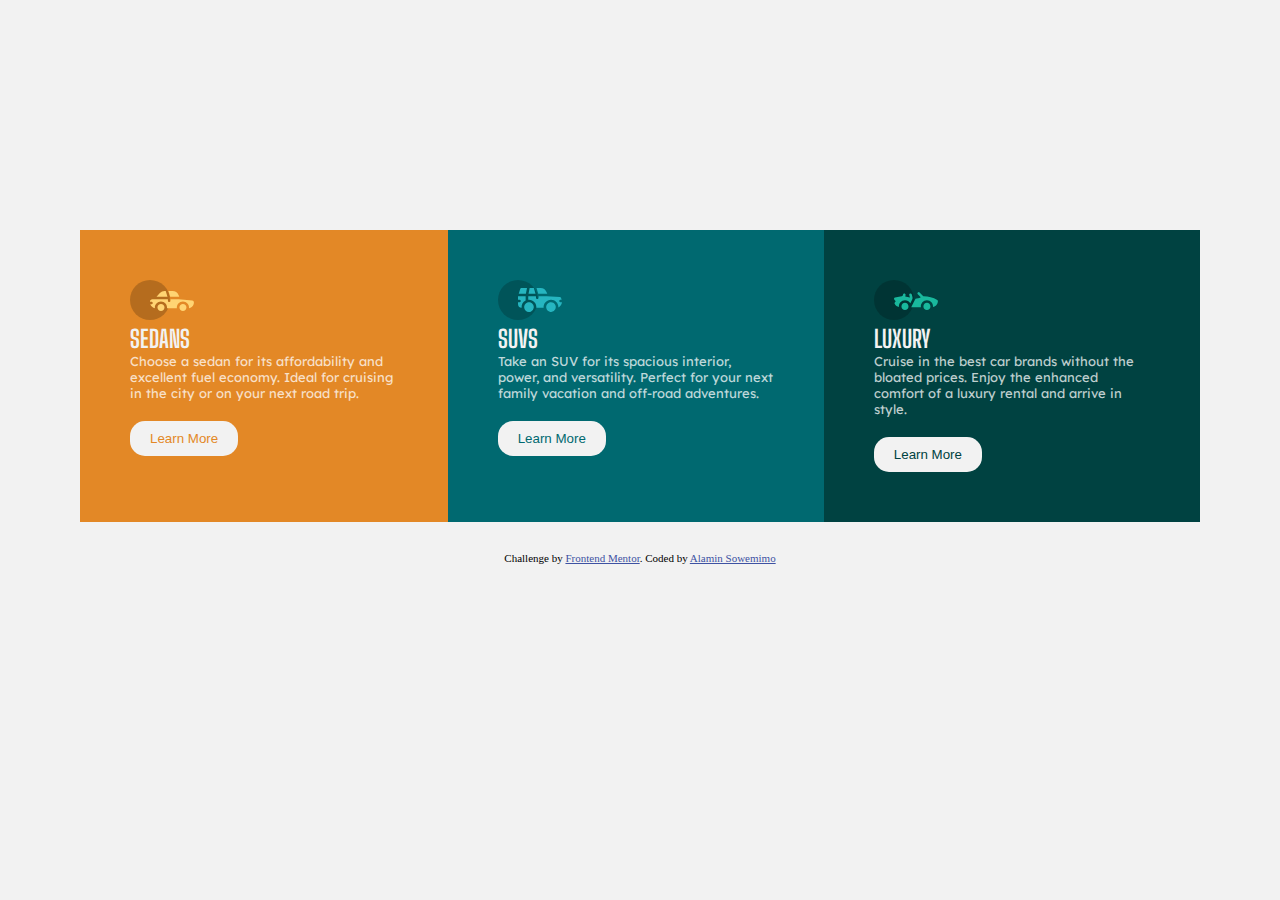
<file: week 5 tasks/index.html>
<!DOCTYPE html>
<html lang="en">
  <head>
    <meta charset="UTF-8" />
    <meta name="viewport" content="width=device-width, initial-scale=1.0" />
    <link rel="stylesheet" type="text/css" href="style.css" />
    <link rel="preconnect" href="https://fonts.googleapis.com" />
    <link rel="preconnect" href="https://fonts.gstatic.com" crossorigin />
    <link
      href="https://fonts.googleapis.com/css2?family=Barlow+Semi+Condensed:wght@500;600&family=Big+Shoulders+Display:wght@700&family=Lexend+Deca&display=swap"
      rel="stylesheet"
    />
    <!-- displays site properly based on user's device -->

    <link
      rel="icon"
      type="image/png"
      sizes="32x32"
      href="./images/favicon-32x32.png"
    />

    <title>Frontend Mentor | 3-column preview card component</title>

    <!-- Feel free to remove these styles or customise in your own stylesheet 👍 -->
    <style></style>
  </head>
  <body>
    <main>
      <div class="container">
        <div class="card_1">
          <img src="./images/icon-sedans.svg" alt="Sedans" class="icon_img" />
          <h2>SEDANS</h2>
          <p>
            Choose a sedan for its affordability and excellent fuel economy.
            Ideal for cruising in the city or on your next road trip.
          </p>
          <button style="color: hsl(31, 77%, 52%)">Learn More</button>
        </div>

        <div class="card_2">
          <img src="./images/icon-suvs.svg" alt="SUVs" class="icon_img" />
          <h2>SUVS</h2>
          <p>
            Take an SUV for its spacious interior, power, and versatility.
            Perfect for your next family vacation and off-road adventures.
          </p>
          <button style="color: hsl(184, 100%, 22%)">Learn More</button>
        </div>

        <div class="card_3">
          <img src="./images/icon-luxury.svg" alt="Luxury" class="icon_img" />
          <h2>LUXURY</h2>
          <p>
            Cruise in the best car brands without the bloated prices. Enjoy the
            enhanced comfort of a luxury rental and arrive in style.
          </p>
          <button style="color: hsl(179, 100%, 13%)">Learn More</button>
        </div>
      </div>
    </main>

    <footer>
      <div class="attribution">
        Challenge by
        <a href="https://www.frontendmentor.io?ref=challenge" target="_blank"
          >Frontend Mentor</a
        >. Coded by
        <a href="https://www.instagram.com/_hoinoshoya/">Alamin Sowemimo</a>
      </div>
    </footer>
  </body>
</html>
</file>
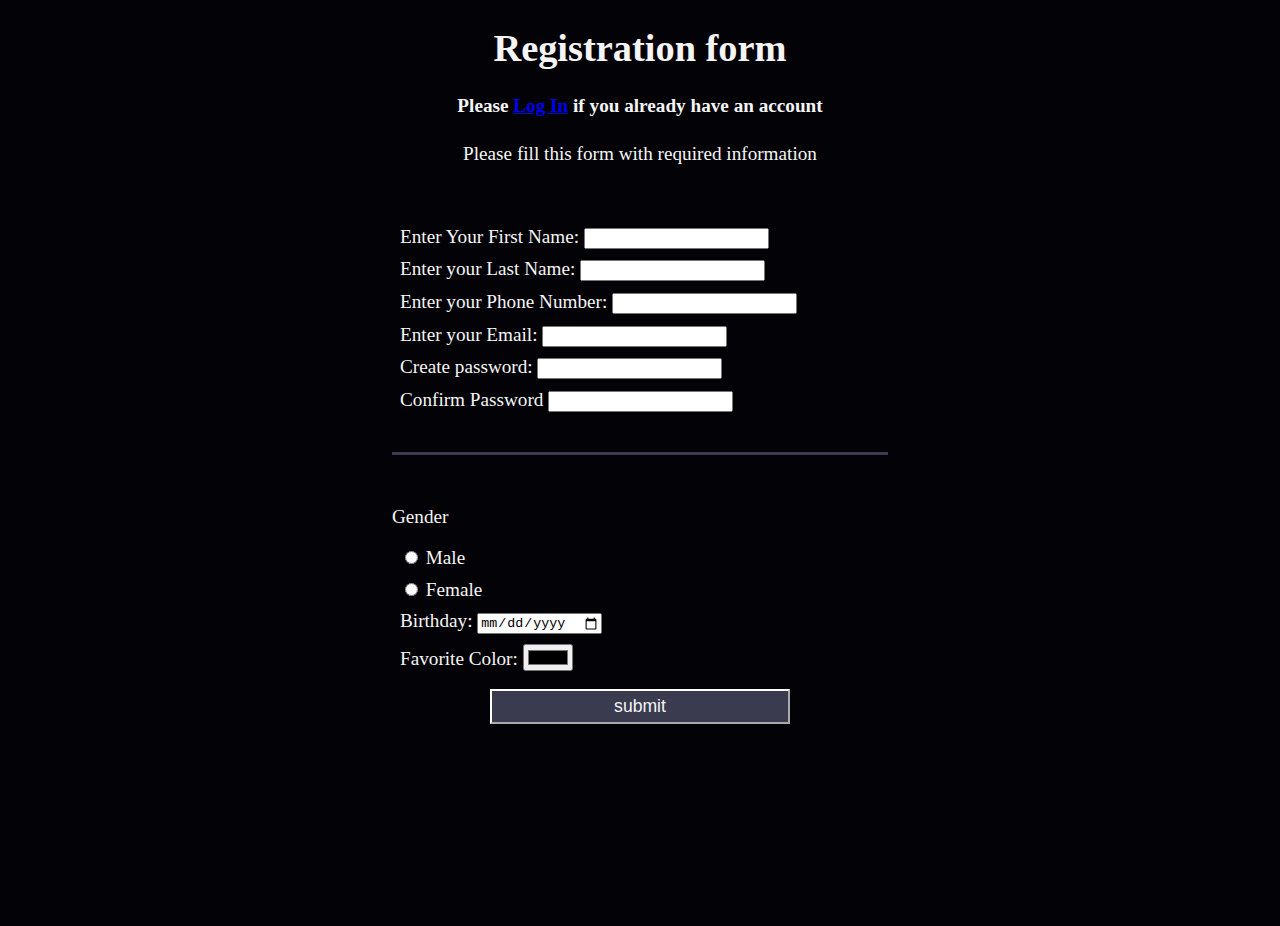
<file: week4 tasks/index.html>
<!DOCTYPE html>
<html lang="en">
  <head>
    <meta charset="UTF-8" />
    <meta http-equiv="X-UA-Compatible" content="IE=edge" />
    <meta name="viewport" content="width=device-width, initial-scale=1.0" />
    <link rel="stylesheet" href="styles.css" type="text/css" />
    <title>Registration</title>
  </head>
  <body>
    <header>
      <h1>Registration form</h1>

      <h4>
        Please <a href="./login.html">Log In</a> if you already have an account
      </h4>
      <p>Please fill this form with required information</p>
    </header>

    <main>
      <form action="./success.html">
        <fieldset>
          <label>
            Enter Your First Name:
            <input type="text" name="first-name" required />
          </label>
          <label>
            Enter your Last Name:
            <input type="text" name="first-name" required />
          </label>
          <label>
            Enter your Phone Number:
            <input type="tel" name="telephone" required />
          </label>
          <label
            >Enter your Email: <input type="email" name="email" required
          /></label>
          <label>
            Create password:
            <input type="password" name="password" required />
          </label>
          <label>
            Confirm Password
            <input type="password" name="password" required />
          </label>
        </fieldset>
        <fieldset>
          <p>Gender</p>
          <label> <input type="radio" name="gender" required /> Male </label>
          <label> <input type="radio" name="gender" required /> Female </label>

          <label>
            Birthday: <input type="date" name="birthday" required />
          </label>
          <label>
            Favorite Color:
            <input type="color" name="color" />
          </label>

          <input type="submit" value="submit" />
        </fieldset>
      </form>
    </main>
  </body>
</html>
</file>
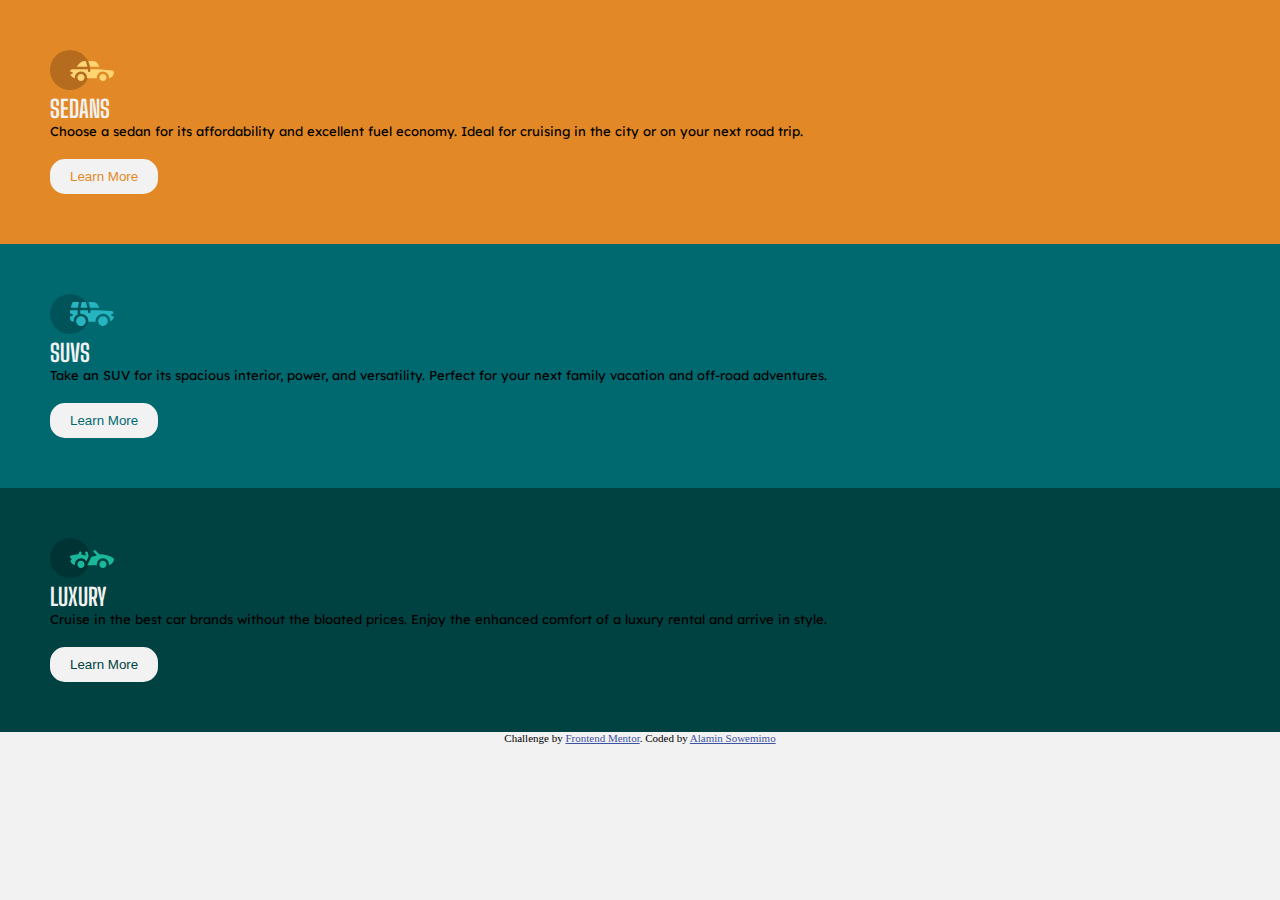
<file: week 5 tasks/grid.html>
<!DOCTYPE html>
<html lang="en">
  <head>
    <meta charset="UTF-8" />
    <meta name="viewport" content="width=device-width, initial-scale=1.0" />
    <link rel="stylesheet" type="text/css" href="style.css" />
    <link rel="preconnect" href="https://fonts.googleapis.com" />
    <link rel="preconnect" href="https://fonts.gstatic.com" crossorigin />
    <link
      href="https://fonts.googleapis.com/css2?family=Barlow+Semi+Condensed:wght@500;600&family=Big+Shoulders+Display:wght@700&family=Lexend+Deca&display=swap"
      rel="stylesheet"
    />
    <!-- displays site properly based on user's device -->

    <link
      rel="icon"
      type="image/png"
      sizes="32x32"
      href="./images/favicon-32x32.png"
    />

    <title>Frontend Mentor | 3-column preview card component</title>

    <!-- Feel free to remove these styles or customise in your own stylesheet 👍 -->
    <style></style>
  </head>
  <body>
    <main>
      <div class="grid-container">
        <div class="card_1">
          <img src="./images/icon-sedans.svg" alt="Sedans" class="icon_img" />
          <h2>SEDANS</h2>
          <p>
            Choose a sedan for its affordability and excellent fuel economy.
            Ideal for cruising in the city or on your next road trip.
          </p>
          <button style="color: hsl(31, 77%, 52%)">Learn More</button>
        </div>

        <div class="card_2">
          <img src="./images/icon-suvs.svg" alt="SUVs" class="icon_img" />
          <h2>SUVS</h2>
          <p>
            Take an SUV for its spacious interior, power, and versatility.
            Perfect for your next family vacation and off-road adventures.
          </p>
          <button style="color: hsl(184, 100%, 22%)">Learn More</button>
        </div>

        <div class="card_3">
          <img src="./images/icon-luxury.svg" alt="Luxury" class="icon_img" />
          <h2>LUXURY</h2>
          <p>
            Cruise in the best car brands without the bloated prices. Enjoy the
            enhanced comfort of a luxury rental and arrive in style.
          </p>
          <button style="color: hsl(179, 100%, 13%)">Learn More</button>
        </div>
      </div>
    </main>

    <footer>
      <div class="attribution">
        Challenge by
        <a href="https://www.frontendmentor.io?ref=challenge" target="_blank"
          >Frontend Mentor</a
        >. Coded by
        <a href="https://www.instagram.com/_hoinoshoya/">Alamin Sowemimo</a>
      </div>
    </footer>
  </body>
</html>
</file>
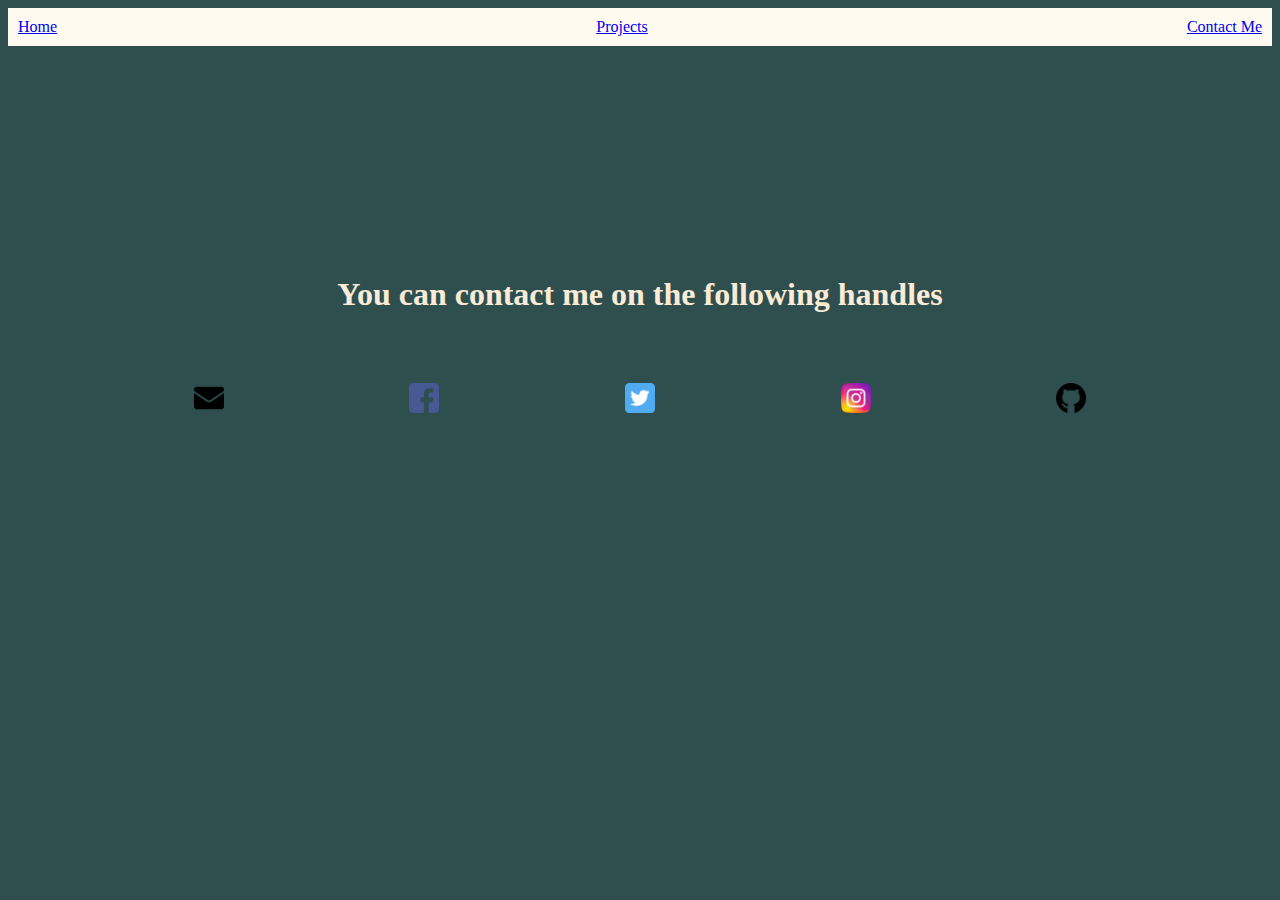
<file: week3 tasks/contact.html>
<!DOCTYPE html>
<html lang="en">
<head>
    <meta charset="UTF-8">
    <meta http-equiv="X-UA-Compatible" content="IE=edge">
    <meta name="viewport" content="width=device-width, initial-scale=1.0">
    <title>Contact Me</title>
</head>
<body style="background-color:darkslategray; color:antiquewhite">
    <header>
        <nav style="background-color: floralwhite; display: flex; align-items:center; justify-content:space-between; padding: 10px;">
            
            <a href="./home.html">Home</a></li>
             <a href="./projects.html">Projects</a></li>
             <a href="./contact.html">Contact Me</a></li>
           
          </nav>
    </header>
    <main style="margin-top: 230px;" id="contact">
            <h1 style="text-align: center;">You can contact me on the following handles</h1>
            <div class="socials" style="display: flex; justify-content:space-evenly; margin-top: 70px;">
            <a href="mailto:@alamindayo@gmail.com">
                <img src="./images/email.png" alt="Email" style="width: 30px; height:auto;"></a>
                <a href="https://web.facebook.com/sowemimo.alamin/">
                    <img src="./images/facebook.png" alt="Facebook" style="width: 30px; height:auto;">
               
            </a>
            <a href="https://twitter.com/_omodayo"><img src="./images/twitter.png" alt="Twitter" style="width: 30px; height:auto;"></a>
            <a href="https://www.instagram.com/_hoinoshoya/"><img src="./images/instagram.png" alt="Instagram" style="width: 30px; height:auto;"></a>
                <a href="https://github.com/Alampo"><img src="./images/github.png" alt="Github" style="width: 30px; height:auto;"></a>
            </div>
    </main>
</body>
</html>
</file>
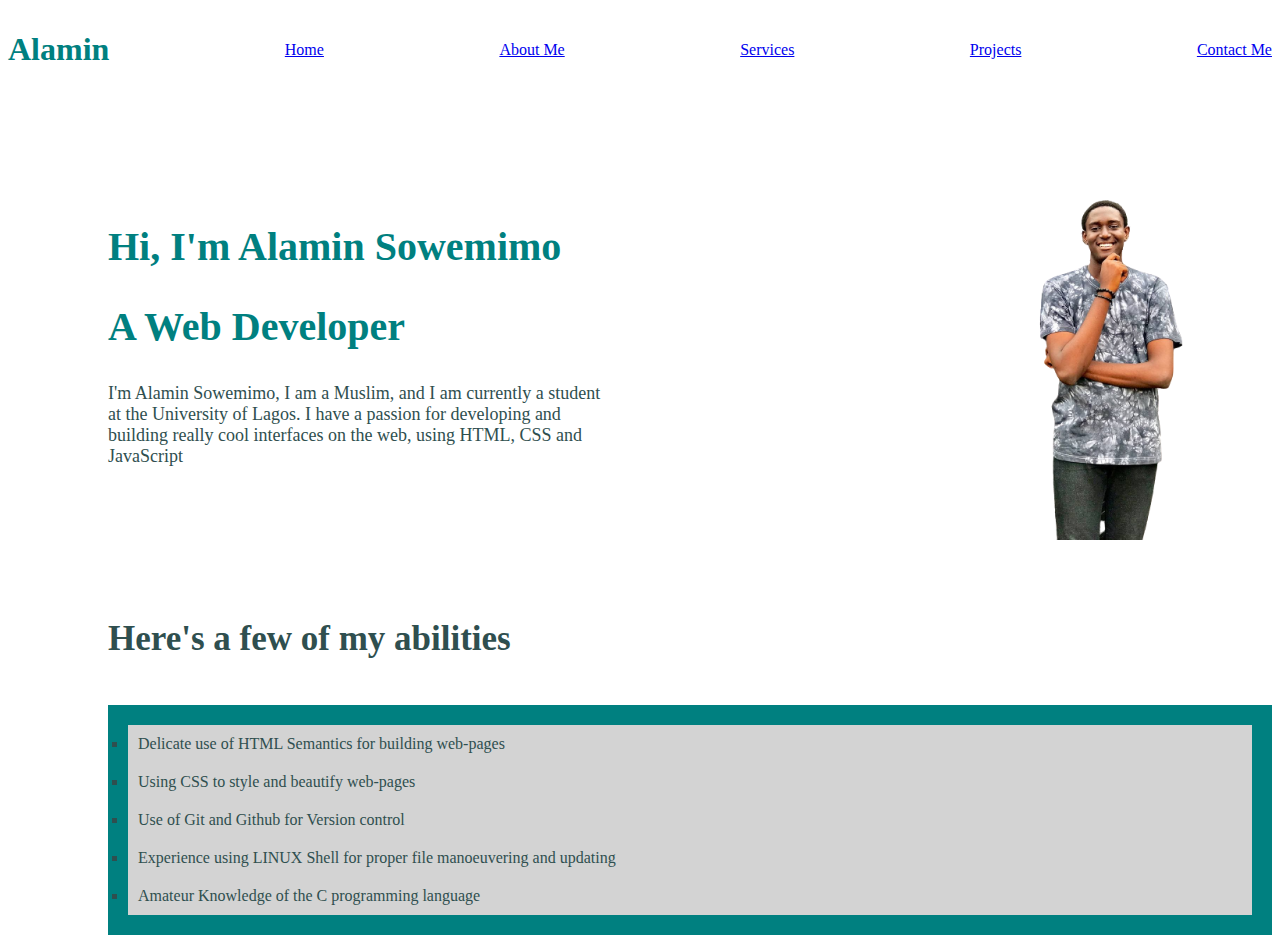
<file: week3 tasks/home.html>
<!DOCTYPE html>
<html lang="en">
  <head>
    <meta charset="UTF-8" />
    <meta http-equiv="X-UA-Compatible" content="IE=edge" />
    <meta name="viewport" content="width=device-width, initial-scale=1.0" />
    <link href="styles.css" rel="stylesheet" type="text/css" />
    <title>Simple Portfolio website</title>
  </head>
  <body>
    <header>
      
      <nav>
        <h1>Alamin</h1>
        <a href="./home.html">Home</a></li>
        <a href="#about_me">About Me</a></li>
        <a href="#services">Services</a></li>
       <a href="./projects.html">Projects</a></li>
       <a href="./contact.html">Contact Me</a></li>
     
      </nav>
    </header>

    <main>
      <section id="home">
        <section id="about_me">
        <div  class="text">
          <h2>Hi, I'm Alamin Sowemimo</h2>
          <h2>A Web Developer</h2>

  
          <p>
            I'm Alamin Sowemimo, I am a Muslim, and I am currently a student at
            the University of Lagos. I have a passion for developing and building
            really cool interfaces on the web, using HTML, CSS and JavaScript
          </p>
  
          
        </div>
        <div class="img">
        <img
          src="./images/alamin-removebg-preview.png"
          alt="Alamin"
          style="width: auto; height: 450px"
        />
      </div>
      </div>
    </section>
  </section>

      <section id="services">
      <div  class="service">
        <h4>Here's a few of my abilities</h4>
      <ul>
        <li>Delicate use of HTML Semantics for building web-pages</li>
        <li>Using CSS to style and beautify web-pages</li>
        <li>Use of Git and Github for Version control</li>
        <li>
          Experience using LINUX Shell for proper file manoeuvering and updating
        </li>
        <li>Amateur Knowledge of the C programming language</li>
      </ul>
      </div>
      </section>
    
   
    </main>

    <footer></footer>
  </body>
</html>
</file>
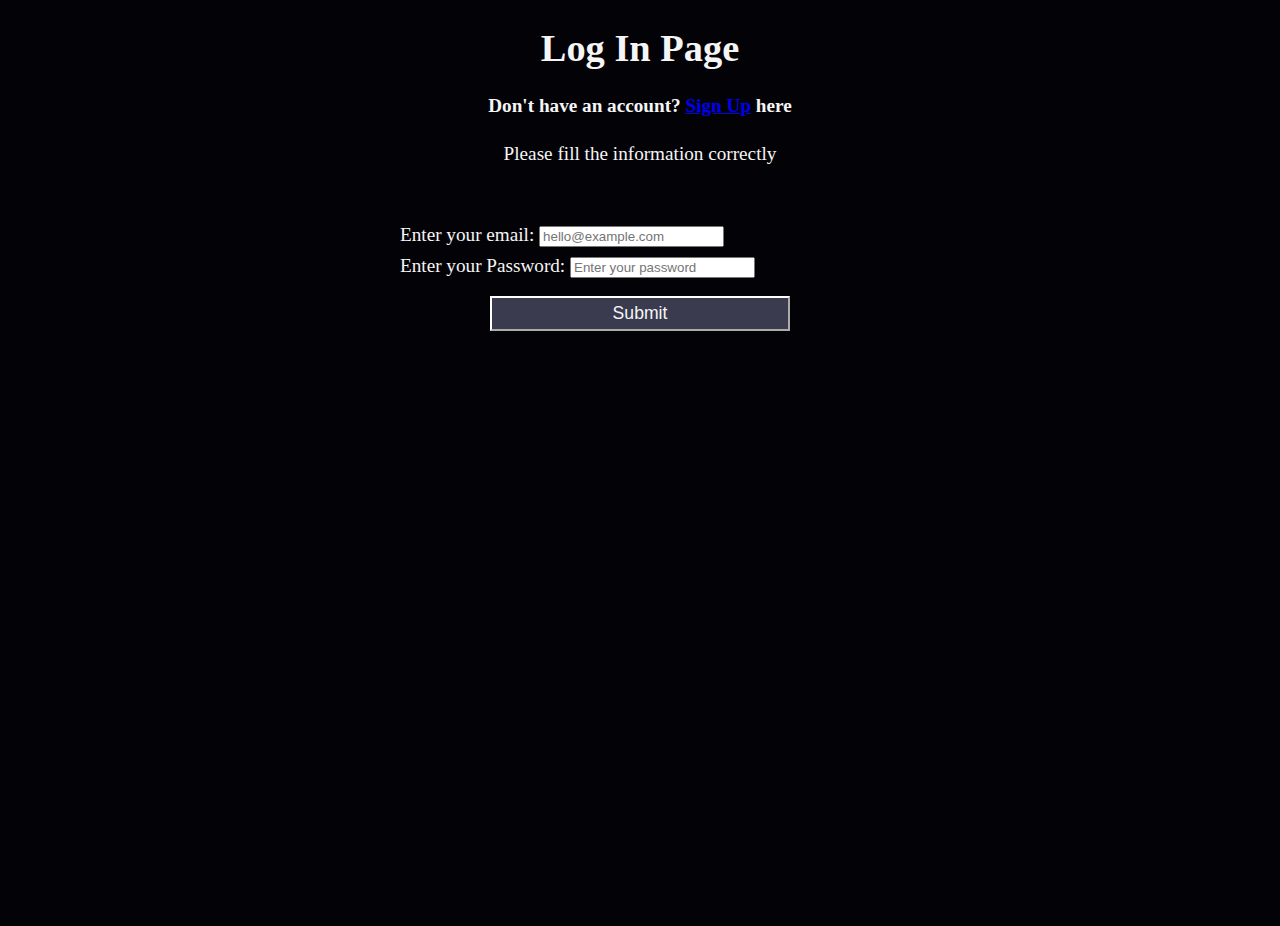
<file: week4 tasks/login.html>
<!DOCTYPE html>
<html lang="en">
  <head>
    <meta charset="UTF-8" />
    <meta http-equiv="X-UA-Compatible" content="IE=edge" />
    <meta name="viewport" content="width=device-width, initial-scale=1.0" />
    <link rel="stylesheet" href="log.css" type="text/css" />
    <title>Log In</title>
  </head>
  <body>
    <header>
      <h1>Log In Page</h1>
      <h4>Don't have an account? <a href="./index.html">Sign Up</a> here</h4>
      <p>Please fill the information correctly</p>
    </header>

    <main>
      <form action="./success.html">
        <fieldset>
          <label for="email">
            Enter your email:
            <input
              type="email"
              name="email"
              placeholder="hello@example.com"
              required
            />
          </label>

          <label for="password">
            Enter your Password:
            <input
              type="password"
              name="password"
              placeholder="Enter your password"
              required
            />
          </label>
          <input type="submit" value="Submit" />
        </fieldset>
      </form>
    </main>
  </body>
</html>
</file>
<file: week 5 tasks/style.css>
*{
  margin: 0;
  padding: 0;
}
body{
  background-color: hsl(0, 0%, 95%);
}
.container{
  display: flex;
  padding: 30px;
  justify-content: space-around;
  align-content: center;
  
  margin: 200px 50px 0 50px;
  color: hsla(0, 0%, 100%, 0.75);
  font-size: 16px;
  
}
h2{
  font-family: 'Big Shoulders Display';
  color: hsl(0, 0%, 95%);
  font-weight: 700;
}
p{
  font-size: 13px;
  font-family: 'Lexend Deca';
  font-weight: 400;
}
.card_1{
  padding: 50px;
  background-color: hsl(31, 77%, 52%);
  
  }

.card_2{
  padding: 50px;
  background-color: hsl(184, 100%, 22%);
}

.card_3{
  padding: 50px;
  background-color: hsl(179, 100%, 13%);
}
button{
  margin-top: 20px;
  border: none;
  text-align: center;
  padding: 10px 20px;
  border-radius: 15px;
  background-color: hsl(0, 0%, 95%);
}



.attribution {
  font-size: 11px;
  text-align: center;
  left: 0%;
  bottom: 0%;
}
.attribution a {
  color: hsl(228, 45%, 44%);
}
</file>
<file: week4 tasks/styles.css>
body{
    background-color: #030307;
    color: whitesmoke;
    font-family: 'Times New Roman', Times, serif;
    font-size: 1.2rem;
    margin: 0;
    height: 100vh;
}

header{
    /* making items centered*/

    margin: 1em, auto;
    text-align: center;
}
form {
    width: 60vw;
      max-width: 500px;
      min-width: 300px;
      margin: 0 auto;
    padding-bottom: 2em;
    
  }
  
  fieldset {
    border: none;
      padding: 2rem 0;
  }
  fieldset:not(:last-of-type) {
    border-bottom: 3px solid #3b3b4f;
  }
  
  label {
    display: block;
      margin: 0.5rem 0.5rem;
      margin-top: 0.5em;

  }
  

  input[type="submit"] {
    display: block;
    width: 60%;
    color: whitesmoke;
    margin: 1em auto;
    height: 2em;
    font-size: 1.1rem;
    background-color: #3b3b4f;
    border-color: white;
    min-width: 300px;
  }
</file>
<file: week3 tasks/styles.css>
nav{
    display: flex;
    justify-content: space-between;
    align-items: center;
    margin-top: 10px;
    color:teal ;
}
#about_me{
    display: flex;
    margin-left: 100px;
    justify-content: space-between;
}
#about_me>.text{

    margin-top: 100px;
    width: 500px;
}
#about_me > .text h2{
    color: teal;
    font-size: 40px;
}
#about_me > .text p{
    color:darkslategrey;
    font-size: 18px;
}

#services{
    margin-top: 75px;
    margin-left: 100px;
}
.service h4{
    color: darkslategray;
    font-size: 35px;
}
.service ul{
    list-style-type: square;
    background-color: teal;
    padding: 20px;
}
.service ul li{
    background-color: lightgrey;
    color: darkslategray;
    padding: 10px;
}
</file>
<file: week4 tasks/log.css>
body{
    background-color: #030307;
    color: whitesmoke;
    font-family: 'Times New Roman', Times, serif;
    font-size: 1.2rem;
    margin: 0;
    height: 100vh;
}

header{
    /* making items centered*/

    margin: 1em, auto;
    text-align: center;
}

form {
    width: 60vw;
      max-width: 500px;
      min-width: 300px;
      margin: 0 auto;
    padding-bottom: 2em;
    
  }
  
  fieldset {
    border: none;
      padding: 2rem 0;
  }
  
  label {
    display: block;
      margin: 0.5rem 0.5rem;
      

  }
  

  input[type="submit"] {
    display: block;
    
    color: whitesmoke;
    margin: 1em auto;
    height: 2em;
    font-size: 1.1rem;
    background-color: #3b3b4f;
    border-color: white;
    min-width: 300px;
  }
</file>
